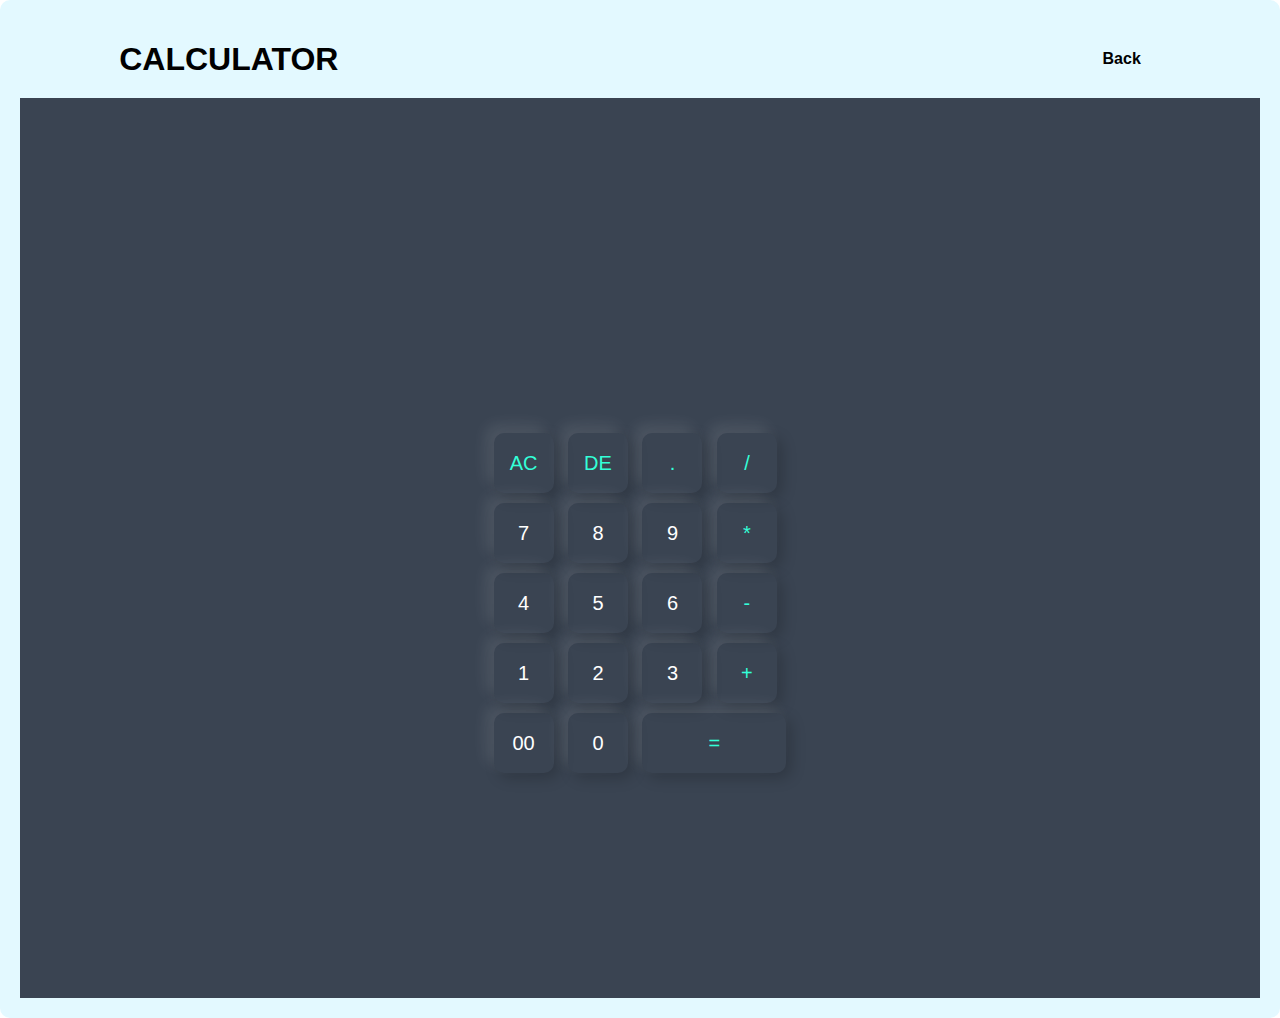
<file: calculator.html>
<!DOCTYPE html>
<html lang="en">
<head>
    <meta name="viewport" content="width=device-width, initial-scale=1.0">
    <meta charset="UTF-8">
    <title>Calculator Using javascript</title>
    <link rel="stylesheet" href='stylesheets/calcu.css'>
</head>
<body>
    <div class="calculator">
        <div>  <nav>
            <h1>CALCULATOR</h1>
            <ul>
            <li><a href="project.html"> Back </a></li>
        </ul></nav>
        </div>
    <div class="container">
        <form>
            <div class=display>
                <input type="text" name="display">
            </div>
            <div>
                <input type="button" value="AC" onclick="display.value = '' " class="operator">
                <input type="button" value="DE" onclick="display.value = display.value.toString().slice(0,-1)" class="operator">
                <input type="button" value="." onclick="display.value += '.' " class="operator">
                <input type="button" value="/" onclick="display.value += '/' " class="operator">
            </div>
            <div>
                <input type="button" value="7" onclick="display.value += '7' ">
                <input type="button" value="8" onclick="display.value += '8' ">
                <input type="button" value="9" onclick="display.value += '9' ">
                <input type="button" value="*" onclick="display.value += '*' " class="operator">
            </div>
           <div>
                <input type="button" value="4" onclick="display.value += '4' ">
                <input type="button" value="5" onclick="display.value += '5' ">
                <input type="button" value="6" onclick="display.value += '6' ">
                <input type="button" value="-" onclick="display.value += '-' " class="operator">
            </div>
          <div>
                <input type="button" value="1" onclick="display.value += '1' ">
                <input type="button" value="2" onclick="display.value += '2' ">
                <input type="button" value="3" onclick="display.value += '3' ">
                <input type="button" value="+" onclick="display.value += '+' " class="operator">
            </div> 
            <div>
                <input type="button" value="00" onclick="display.value += '00' ">
                <input type="button" value="0" onclick="display.value += '0' ">
                <input type="button" value="=" onclick="display.value = eval(display.value)" class="equal operator">
                
            </div> 
        </form>
        
        </div>
    </div>
</body>
</html>
</file>
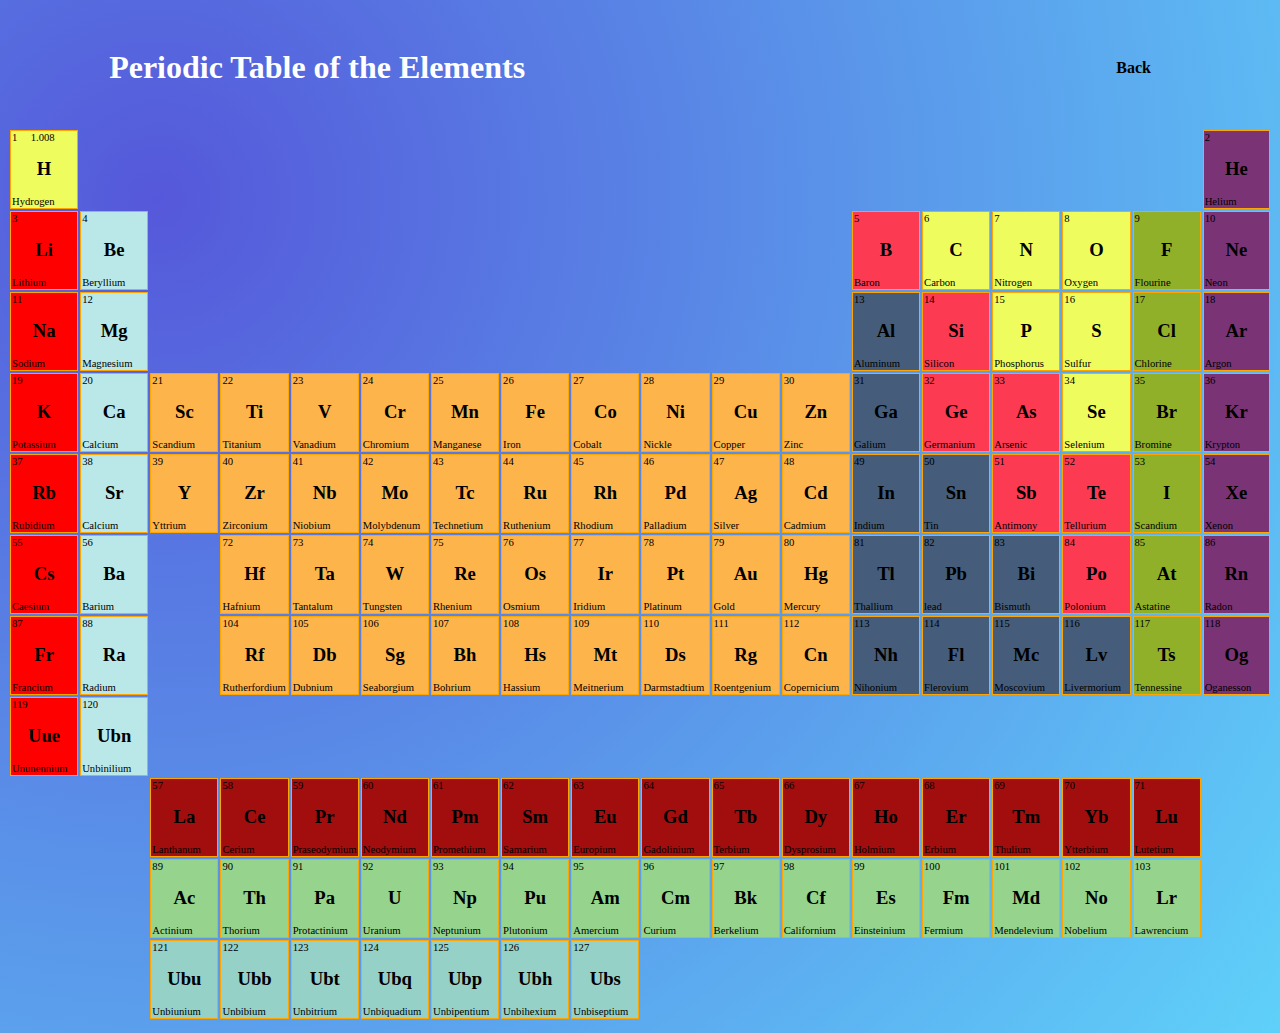
<file: periodic.html>
<!DOCTYPE html>
<html>
<head>
	<meta charset="utf-8">
	<meta name="viewport" content="width=device-width, initial-scale=1">
	<title>Periodic Table</title>
	<link rel="stylesheet" href='stylesheets/periodic.css'>
</head>
<body>
	<div>
		<nav>
			<h1>Periodic Table of the Elements</h1>
			<ul >
				<li><a href="project.html">Back</a></li>
			</ul>
		</nav>
	</div>
<table width="100%">
	
	<tr>
		<td class="yellow">1&nbsp;&nbsp;&nbsp;&nbsp;&nbsp;1.008<h2>H</h2>Hydrogen</td>
		<td colspan="16" style="border:none;"></td>
		<td class="violet">2<h2>He</h2>Helium</td>
	</tr>
	<tr>
		<td class="red">3<h2>Li</h2>Lithium</td>
		<td class="blue">4<h2>Be</h2>Beryllium</td>
		<td colspan="10" style="border:none;"></td>
		<td class="raspberry">5<h2>B</h2>Baron</td>
		<td class="yellow">6<h2>C</h2>Carbon</td>
		<td class="yellow">7<h2>N</h2>Nitrogen</td>
		<td class="yellow">8<h2>O</h2>Oxygen</td>
		<td class="green">9<h2>F</h2>Flourine</td>
		<td class="violet">10<h2>Ne</h2>Neon</td>
	</tr>
	<tr>
		<td class="red">11<h2>Na</h2>Sodium</td>
		<td class="blue">12<h2>Mg</h2>Magnesium</td>
		<td colspan="10" style="border:none;"></td>
		<td class="azure">13<h2>Al</h2>Aluminum</td>
		<td class="raspberry">14<h2>Si</h2>Silicon</td>
		<td class="yellow">15<h2>P</h2>Phosphorus</td>
		<td class="yellow">16<h2>S</h2>Sulfur</td>
		<td class="green">17<h2>Cl</h2>Chlorine</td>
		<td class="violet">18<h2>Ar</h2>Argon</td>
	</tr>	
	<tr>
		<td class="red">19<h2>K</h2>Potassium</td>
		<td class="blue">20<h2>Ca</h2>Calcium</td>
		<td class="orange">21<h2>Sc</h2>Scandium</td>
		<td class="orange">22<h2>Ti</h2>Titanium</td>	
		<td class="orange">23<h2>V</h2>Vanadium</td>	
		<td class="orange">24<h2>Cr</h2>Chromium</td>
		<td class="orange">25<h2>Mn</h2>Manganese</td>	
		<td class="orange">26<h2>Fe</h2>Iron</td>	
		<td class="orange">27<h2>Co</h2>Cobalt</td>
		<td class="orange">28<h2>Ni</h2>Nickle</td>	
		<td class="orange">29<h2>Cu</h2>Copper</td>	
		<td class="orange">30<h2>Zn</h2>Zinc</td>
		<td class="azure">31<h2>Ga</h2>Galium</td>	
		<td class="raspberry">32<h2>Ge</h2>Germanium</td>	
		<td class="raspberry">33<h2>As</h2>Arsenic</td>
		<td class="yellow">34<h2>Se</h2>Selenium</td>	
		<td class="green">35<h2>Br</h2>Bromine</td>
		<td class="violet">36<h2>Kr</h2>Krypton</td>	
	</tr>	
	<tr>
		<td class="red">37<h2>Rb</h2>Rubidium</td>
		<td class="blue">38<h2>Sr</h2>Calcium</td>
		<td class="orange">39<h2>Y</h2>Yttrium</td>
		<td class="orange">40<h2>Zr</h2>Zirconium</td>	
		<td class="orange">41<h2>Nb</h2>Niobium</td>	
		<td class="orange">42<h2>Mo</h2>Molybdenum</td>
		<td class="orange">43<h2>Tc</h2>Technetium</td>	
		<td class="orange">44<h2>Ru</h2>Ruthenium</td>	
		<td class="orange">45<h2>Rh</h2>Rhodium</td>
		<td class="orange">46<h2>Pd</h2>Palladium</td>	
		<td class="orange">47<h2>Ag</h2>Silver</td>	
		<td class="orange">48<h2>Cd</h2>Cadmium</td>
		<td class="azure">49<h2>In</h2>Indium</td>	
		<td class="azure">50<h2>Sn</h2>Tin</td>	
		<td class="raspberry">51<h2>Sb</h2>Antimony</td>
		<td class="raspberry">52<h2>Te</h2>Tellurium</td>	
		<td class="green">53<h2>I</h2>Scandium</td>
		<td class="violet">54<h2>Xe</h2>Xenon</td>	
	</tr>		
	<tr>
	
    	<td class="red">55<h2>Cs</h2>Caesium</td>	
    	<td Class="blue">56<h2>Ba</h2>Barium</td>
    	<td colspan="1" style="border:none;"></td>	
	    <td class="orange">72<h2>Hf</h2>Hafnium</td>	
     	<td class="orange">73<h2>Ta</h2>Tantalum</td>
     	<td class="orange">74<h2>W</h2>Tungsten</td>	
    	<td class="orange">75<h2>Re</h2>Rhenium</td>	
     	<td class="orange">76<h2>Os</h2>Osmium</td>
    	<td class="orange">77<h2>Ir</h2>Iridium</td>	
    	<td class="orange">78<h2>Pt</h2>Platinum</td>	
    	<td class="orange">79<h2>Au</h2>Gold</td>
    	<td class="orange">80<h2>Hg</h2>Mercury</td>	
    	<td class="azure">81<h2>Tl</h2>Thallium</td>
     	<td class="azure">82<h2>Pb</h2>lead</td>	
     	<td class="azure">83<h2>Bi</h2>Bismuth</td>
     	<td class="raspberry">84<h2>Po</h2>Polonium</td>
     	<td class="green">85<h2>At</h2>Astatine</td>
     	<td class="violet">86<h2>Rn</h2>Radon</td>
	</tr>
		
		<tr>
		<td class="red">87<h2>Fr</h2>Francium</td>	
		<td class="blue">88<h2>Ra</h2>Radium</td>
		<td colspan="1" style="border:none;"></td>	
		<td class="orange">104<h2>Rf</h2>Rutherfordium</td>
        <td class="orange">105<h2>Db</h2>Dubnium</td>
		<td class="orange">106<h2>Sg</h2>Seaborgium</td>	
		<td class="orange">107<h2>Bh</h2>Bohrium</td>	
		<td class="orange">108<h2>Hs</h2>Hassium</td>
		<td class="orange">109<h2>Mt</h2>Meitnerium</td>	
		<td class="orange">110<h2>Ds</h2>Darmstadtium</td>	
		<td class="orange">111<h2>Rg</h2>Roentgenium</td>
		<td class="orange">112<h2>Cn</h2>Copernicium</td>	
		<td class="azure">113<h2>Nh</h2>Nihonium</td>
		<td class="azure">114<h2>Fl</h2>Flerovium</td>	
		<td class="azure">115<h2>Mc</h2>Moscovium</td>
		<td class="azure">116<h2>Lv</h2>Livermorium</td>
		<td class="green">117<h2>Ts</h2>Tennessine</td>
		<td class="violet">118<h2>Og</h2>Oganesson</td>
		
		</tr>
		
		<tr>
		<td class="red">119<h2>Uue</h2>Ununennium</td>
		<td class="blue">120<h2>Ubn</h2>Unbinilium</td>
		<td colspan="16" style="border:none;"></td>
		</tr>
		
		<tr>
		<td colspan="2" style="border:none;"> </td>
		<td class="scarlet">57<h2>La</h2>Lanthanum</td>	
		<td class="scarlet">58<h2>Ce</h2>Cerium</td>
		<td class="scarlet">59<h2>Pr</h2>Praseodymium</td>	
		<td class="scarlet">60<h2>Nd</h2>Neodymium</td>	
		<td class="scarlet">61<h2>Pm</h2>Promethium</td>
		<td class="scarlet">62<h2>Sm</h2>Samarium</td>	
		<td class="scarlet">63<h2>Eu</h2>Europium</td>	
		<td class="scarlet">64<h2>Gd</h2>Gadolinium</td>
		<td class="scarlet">65<h2>Tb</h2>Terbium</td>	
		<td class="scarlet">66<h2>Dy</h2>Dysprosium</td>
		<td class="scarlet">67<h2>Ho</h2>Holmium</td>	
		<td class="scarlet">68<h2>Er</h2>Erbium</td>
		<td class="scarlet">69<h2>Tm</h2>Thulium</td>
		<td class="scarlet">70<h2>Yb</h2>Ytterbium</td>	
		<td class="scarlet">71<h2>Lu</h2>Lutetium</td>
		</tr>
        <tr>
            <td colspan="2" style="border:none;"> </td>
            <td class="pine">89<h2>Ac</h2>Actinium</td>	
            <td class="pine">90<h2>Th</h2>Thorium</td>
            <td class="pine">91<h2>Pa</h2>Protactinium</td>	
            <td class="pine">92<h2>U</h2>Uranium</td>	
            <td class="pine">93<h2>Np</h2>Neptunium</td>
            <td class="pine">94<h2>Pu</h2>Plutonium</td>	
            <td class="pine">95<h2>Am</h2>Amercium</td>	
            <td class="pine">96<h2>Cm</h2>Curium</td>
            <td class="pine">97<h2>Bk</h2>Berkelium</td>	
            <td class="pine">98<h2>Cf</h2>Californium</td>
            <td class="pine">99<h2>Es</h2>Einsteinium</td>	
            <td class="pine">100<h2>Fm</h2>Fermium</td>
            <td class="pine">101<h2>Md</h2>Mendelevium</td>
            <td class="pine">102<h2>No</h2>Nobelium</td>	
            <td class="pine">103<h2>Lr</h2>Lawrencium</td>
            </tr>
            
            <tr>
            <td colspan="2" style="border:none;"> </td>
            <td class="snow">121<h2>Ubu</h2>Unbiunium</td>	
            <td class="snow">122<h2>Ubb</h2>Unbibium</td>
            <td class="snow">123<h2>Ubt</h2>Unbitrium</td>	
            <td class="snow">124<h2>Ubq</h2>Unbiquadium</td>	
            <td class="snow">125<h2>Ubp</h2>Unbipentium</td>
            <td class="snow">126<h2>Ubh</h2>Unbihexium</td>	
            <td class="snow">127<h2>Ubs</h2>Unbiseptium</td>
            </tr>
            
            
            <tr>
                <td colspan="2" style="border:none;"> </td>	
                <td colspan="2" style="border:none;"> </td>	
                <td colspan="2" style="border:none;"> </td>
                
                  </tr>
                  </table>  
                </body>
        </html>
</file>
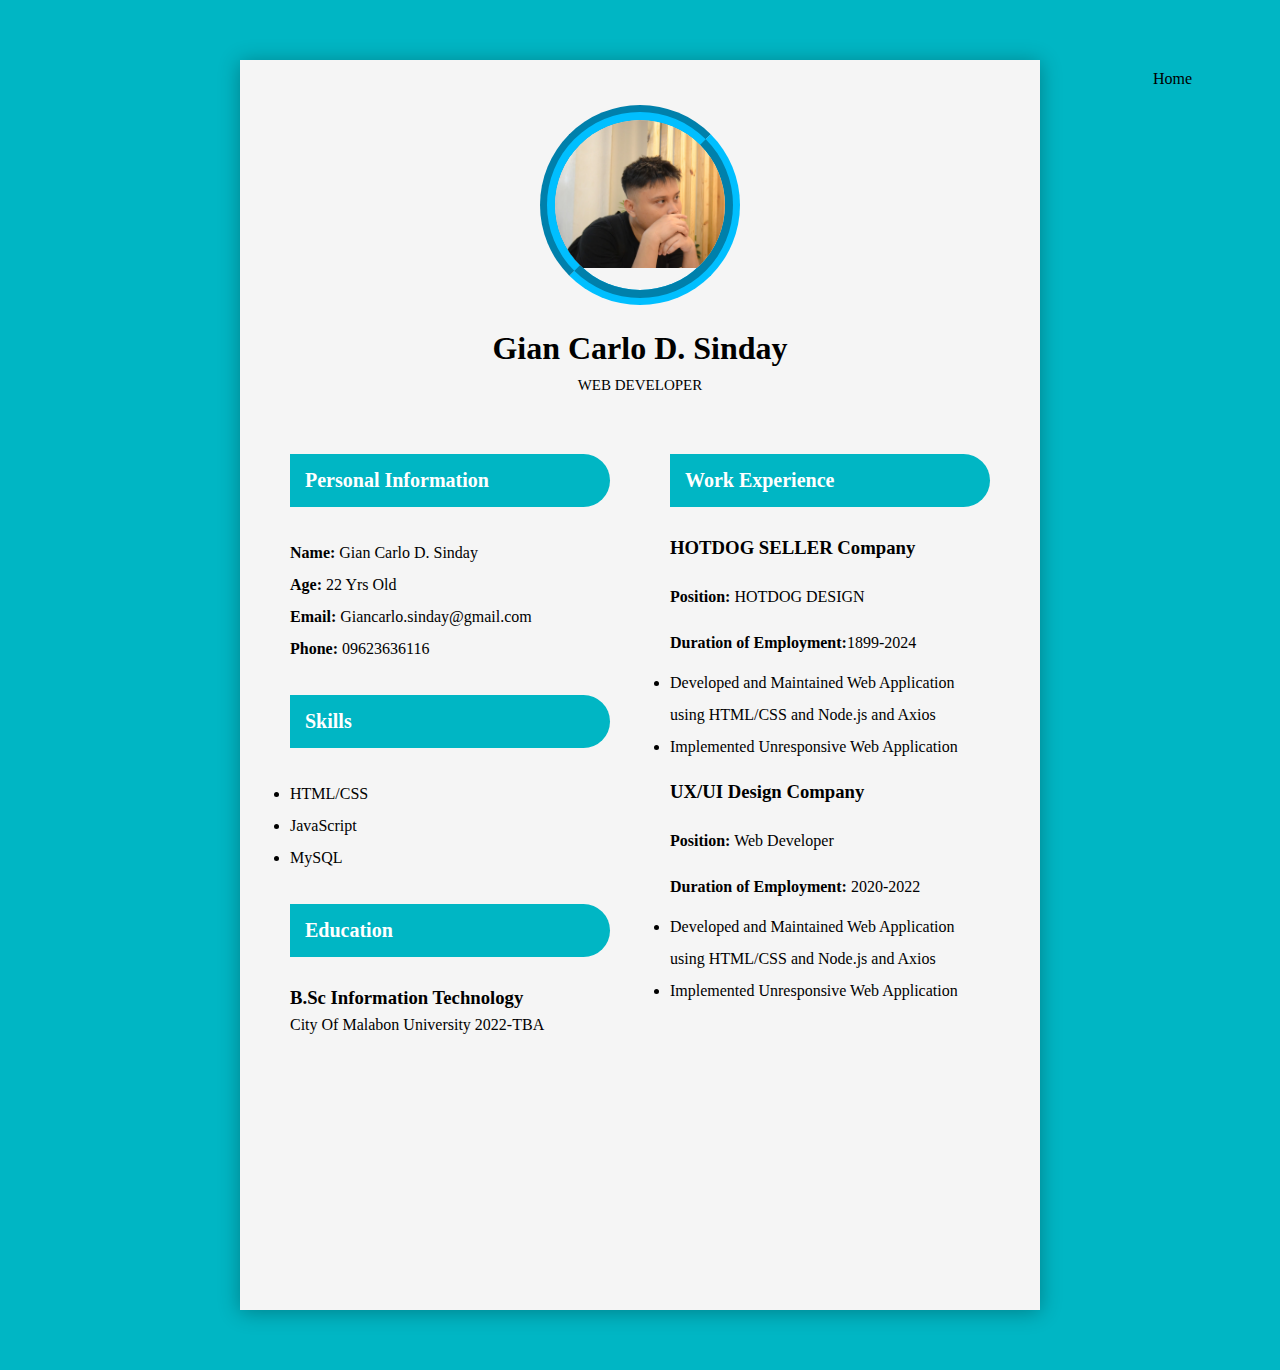
<file: resume.html>
<!DOCTYPE html>
<html lang="en">
<head>
    <meta charset="UTF-8">
    <meta name="viewport" content="width=device-width, initial-scale=1.0">
    <title>Document</title>
<link rel="stylesheet" href="/stylesheets/resumer.css">
</head>
<body>
    <div>
    <nav class="containers">
        <ul>
            <li><a href="homepage.html">Home</a></li>
            
        </ul>
        </nav>
    </div>
    
    <div class="container">
        <div class="header">
            <div class="image_area">
                <img src="images/prof.jpg" alt="">
            </div>
            <h1> Gian Carlo D. Sinday </h1>
            <h3> Web Developer</h3>
        </div>
        <div class="main">
            <div class="left">
                <h2> Personal Information</h2>
                <p><strong>Name:</strong> Gian Carlo D. Sinday</p>
                <p><strong>Age:</strong> 22 Yrs Old</p>
                <p><strong>Email:</strong> Giancarlo.sinday@gmail.com</p>
                <p><strong>Phone:</strong> 09623636116</p>
                <h2>Skills</h2>
            <ul>
                <li>HTML/CSS</li>
                <li>JavaScript</li>
                <li>MySQL</li>
            </ul>
            <h2>Education</h2>
            <h3>B.Sc Information Technology</h3>
            <p>City Of Malabon University 2022-TBA</p>

            </div>
            <div class="right">
                <h2>Work Experience</h2>
                <h3> HOTDOG SELLER Company</h3>
                <p><strong>Position:</strong> HOTDOG DESIGN</p>
                <p><strong>Duration of Employment:</strong>1899-2024</p>
                <ul>
                    <li>
                        Developed and Maintained Web Application using HTML/CSS and Node.js and Axios
                    </li>
                    <li>Implemented Unresponsive Web Application </li>
                </ul><br>
                <h3> UX/UI Design Company</h3>
                <p><strong>Position:</strong> Web Developer</p>
                <p><strong>Duration of Employment:</strong> 2020-2022</p>
                <ul>
                    <li>
                        Developed and Maintained Web Application using HTML/CSS and Node.js and Axios
                    </li>
                    <li>Implemented Unresponsive Web Application </li>
                </ul>

            </div>
        </div>
    </div>
</body>
</html>
</file>
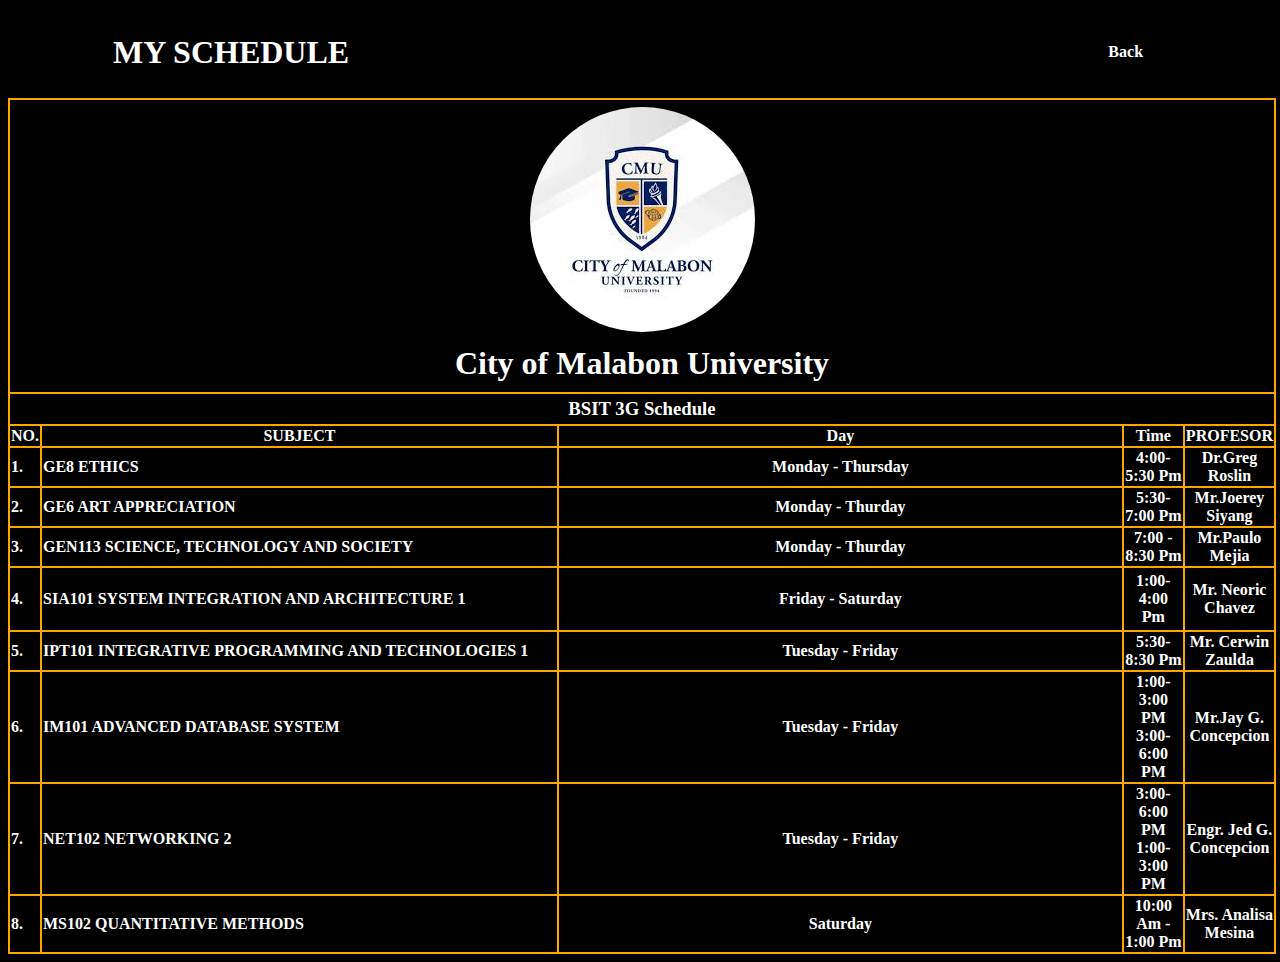
<file: schedule.html>
<!DOCTYPE html>
<html>
<head>
<title>My Schedule</title>
<link rel='stylesheet' href='stylesheets/sched.css'>
</head>
<body>
<div class="Homepage">
    <nav>
        <h1>MY SCHEDULE</h1>
        <ul>
            <li><a href="project.html">Back</a></li>
        </ul>
    </nav>
</div>
  <table border="4" width="100%">
     <tr>
     <th colspan="5"> <center> <img src='images/cmulogo.jpg' style="border-radius:90%"> <blockquote> <h1>City of Malabon University</h1></blockquote></center> </th>
     </tr>
     
         <tr>
         <th colspan="5"> <h3>BSIT 3G Schedule</h3></th>
         </tr>
         
           <tr>
           <td> NO. </td>
           <td align="center" width="45%"> SUBJECT </td>
           <td align="center"> Day </td>
           <td align="center"> Time </td>
           <td align="center"> PROFESOR </td>
           </tr>
           <tr>
            <td>1.</td>
            <td> GE8 ETHICS</td>
            <td width="50%" align="center">Monday - Thursday </td>
            <td width="80%" align="center"> 4:00-5:30 Pm </td>
            <td width="80%" align="center"> Dr.Greg Roslin </td>
            </tr>
             
           <tr> 
           <td>2.</td>
           <td> GE6 ART APPRECIATION </td>
           <td width="50%" align="center"> Monday - Thurday </td>
           <td Width="80%" align="center"> 5:30-7:00 Pm</td>
           <td width="80" align="center"> Mr.Joerey Siyang </td>
           </tr>
                
                     <tr>
                     <td>3.</td>
                     <td> GEN113 SCIENCE, TECHNOLOGY AND SOCIETY</td>
                     <td width="50%" align="center"> Monday - Thurday </td>        
                     <td width="80%" align="center">7:00 - 8:30 Pm</td>
                     <td width="50%" align="center">Mr.Paulo Mejia </td>
                     </tr>
                         
                         <tr>
                         <td>4.</td>
                         <td>SIA101	SYSTEM INTEGRATION AND ARCHITECTURE 1 </td>
                          <td width="50%" align="center">Friday - Saturday</td>   
                          <td width="80%" align="center"><blockquote>1:00-4:00 Pm</blockquote></td>   
                          <td width="80%" align="center">Mr. Neoric Chavez </td>
                     </tr>
                         <tr>
                         <td>5.</td>
                         <td>IPT101	INTEGRATIVE PROGRAMMING AND TECHNOLOGIES 1</td>
                         <td width="50%" align="center"> Tuesday - Friday </td>    
                         <td width="80%" align="center"> 5:30-8:30 Pm </td>
                         <td width="80%" align="center"> Mr. Cerwin Zaulda </td>    
                         </tr>
                         
                        <tr>
                            <td>6.</td>
                            <td>IM101	ADVANCED DATABASE SYSTEM</td>
                            <td width="50%" align="center"> Tuesday - Friday </td>
                            <td width="80%" align="center"> 1:00-3:00 PM  3:00-6:00 PM </td>
                            <td width="80%" align="center"> Mr.Jay G. Concepcion </td>
                          
                        </tr>
                           
                           <tr> 
                           <td>7. </td>
                           <td>NET102 NETWORKING 2 </td>
                           <td width="50%" align="center"> Tuesday - Friday </td>   
                           <td width="80%" align="center"> 3:00-6:00 PM  1:00-3:00 PM </td>
                           <td width="80%" align="center"> Engr. Jed G. Concepcion </td>
                           </tr>
                           <tr> 

                            <td>8. </td>
                            <td>MS102	QUANTITATIVE METHODS </td>
                            <td width="50%" align="center"> Saturday </td>   
                            <td width="80%" align="center"> 10:00 Am - 1:00 Pm </td>
                            <td width="80%" align="center"> Mrs. Analisa Mesina </td>
                            </tr>
                            
                      
</body>
</html>
</file>
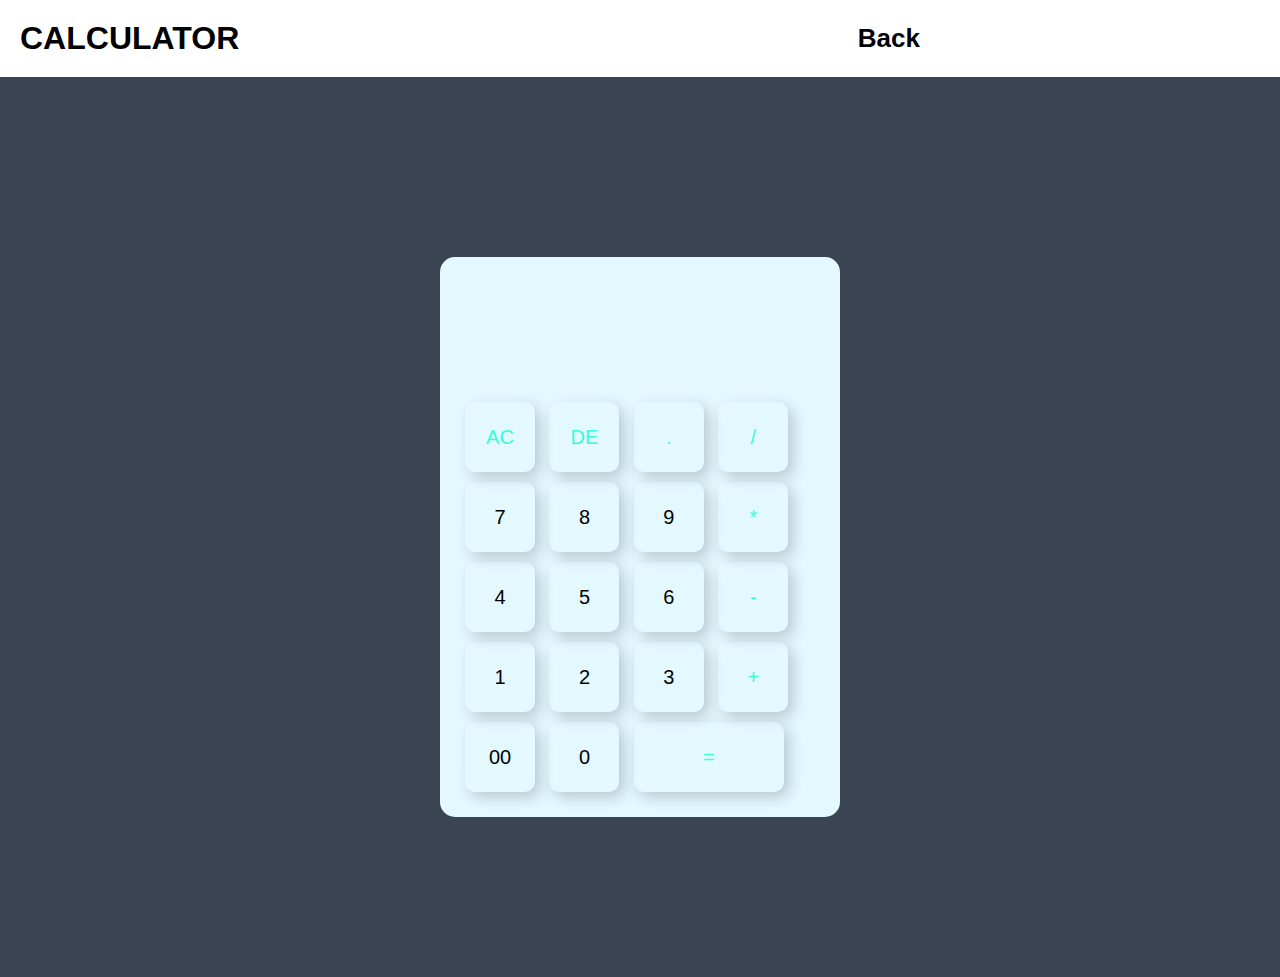
<file: docs/calculator.html>
<!DOCTYPE html>
<html lang="en">
<head>
    <meta name="viewport" content="width=device-width, initial-scale=1.0">
    <meta charset="UTF-8">
    <title>Calculator Using javascript</title>
    <link rel="stylesheet" href="stylesheets/calcu.css">
</head>
<body>

    <!-- Navigation stays at the top -->
    <nav>
        <h1>CALCULATOR</h1>
        <ul>
            <li><a href="project.html">Back</a></li>
        </ul>
    </nav>

    <!-- Calculator Center Wrapper -->
    <div class="container">
        <div class="calculator">
            <form>
                <div class="display">
                    <input type="text" name="display">
                </div>

                <div>
                    <input type="button" value="AC" onclick="display.value = '' " class="operator">
                    <input type="button" value="DE" onclick="display.value = display.value.toString().slice(0,-1)" class="operator">
                    <input type="button" value="." onclick="display.value += '.' " class="operator">
                    <input type="button" value="/" onclick="display.value += '/' " class="operator">
                </div>

                <div>
                    <input type="button" value="7" onclick="display.value += '7' ">
                    <input type="button" value="8" onclick="display.value += '8' ">
                    <input type="button" value="9" onclick="display.value += '9' ">
                    <input type="button" value="*" onclick="display.value += '*' " class="operator">
                </div>

                <div>
                    <input type="button" value="4" onclick="display.value += '4' ">
                    <input type="button" value="5" onclick="display.value += '5' ">
                    <input type="button" value="6" onclick="display.value += '6' ">
                    <input type="button" value="-" onclick="display.value += '-' " class="operator">
                </div>

                <div>
                    <input type="button" value="1" onclick="display.value += '1' ">
                    <input type="button" value="2" onclick="display.value += '2' ">
                    <input type="button" value="3" onclick="display.value += '3' ">
                    <input type="button" value="+" onclick="display.value += '+' " class="operator">
                </div>

                <div>
                    <input type="button" value="00" onclick="display.value += '00' ">
                    <input type="button" value="0" onclick="display.value += '0' ">
                    <input type="button" value="=" onclick="display.value = eval(display.value)" class="equal operator">
                </div>
            </form>
        </div>
    </div>

</body>
</html>
</file>
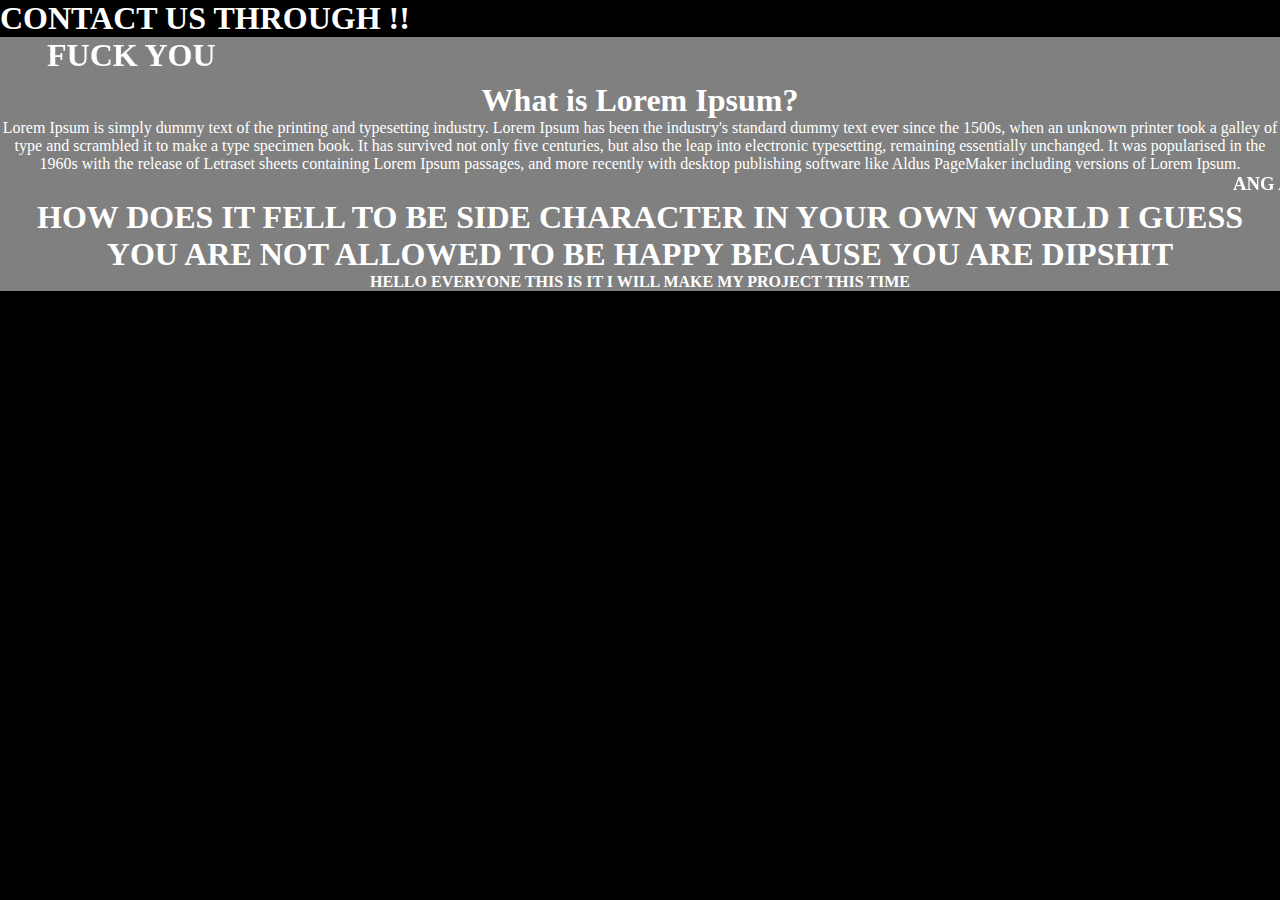
<file: docs/contact.html>
<!DOCTYPE html>
<html lang="en">
<head>
    <meta charset="UTF-8">
    <meta name="viewport" content="width=device-width, initial-scale=1.0">
    <title>Document</title>
    <link rel="stylesheet" href='/docs/stylesheets/contact.css'>
</head>
<body>
    <div>
        <h1>
            CONTACT US THROUGH !!
        </h1>
        <div class="box">
            <h1> <marquee behavior="alternate" direction="right">FUCK YOU</marquee>  </h1>
            <p><h1>What is Lorem Ipsum?</h1>
                Lorem Ipsum is simply dummy text of the printing and typesetting industry. Lorem Ipsum has been the industry's standard dummy text ever since the 1500s, when an unknown printer took a galley of type and scrambled it to make a type specimen book. It has survived not only five centuries, but also the leap into electronic typesetting, remaining essentially unchanged. It was popularised in the 1960s with the release of Letraset sheets containing Lorem Ipsum passages, and more recently with desktop publishing software like Aldus PageMaker including versions of Lorem Ipsum.</p>

                <marquee behavior="" direction=""><H3> ANG ALAMAT NG ISANG PAG IBIG NA DI NAMAN NAGKATOTOO DAHIL ONE SIDED LAMANG ITO THINK ABOUT IT YOU FELL INLOVE WITH HER KNOWING SHE LOVE SOMEONELES NOW YOU ARE CRYING BECAUSE YOU CAN TAKE THE PAIN BECAUSE YOU ARE WEAK NO CONFIDENCE </H3></marquee>
                <h1> HOW DOES IT FELL TO BE SIDE CHARACTER IN YOUR OWN WORLD I GUESS YOU ARE NOT ALLOWED TO BE HAPPY BECAUSE YOU ARE DIPSHIT</h1>
                <h4>HELLO EVERYONE THIS IS IT I WILL MAKE MY PROJECT THIS TIME</h4>
            </div>
    </div>
    
</body>
</html>
</file>
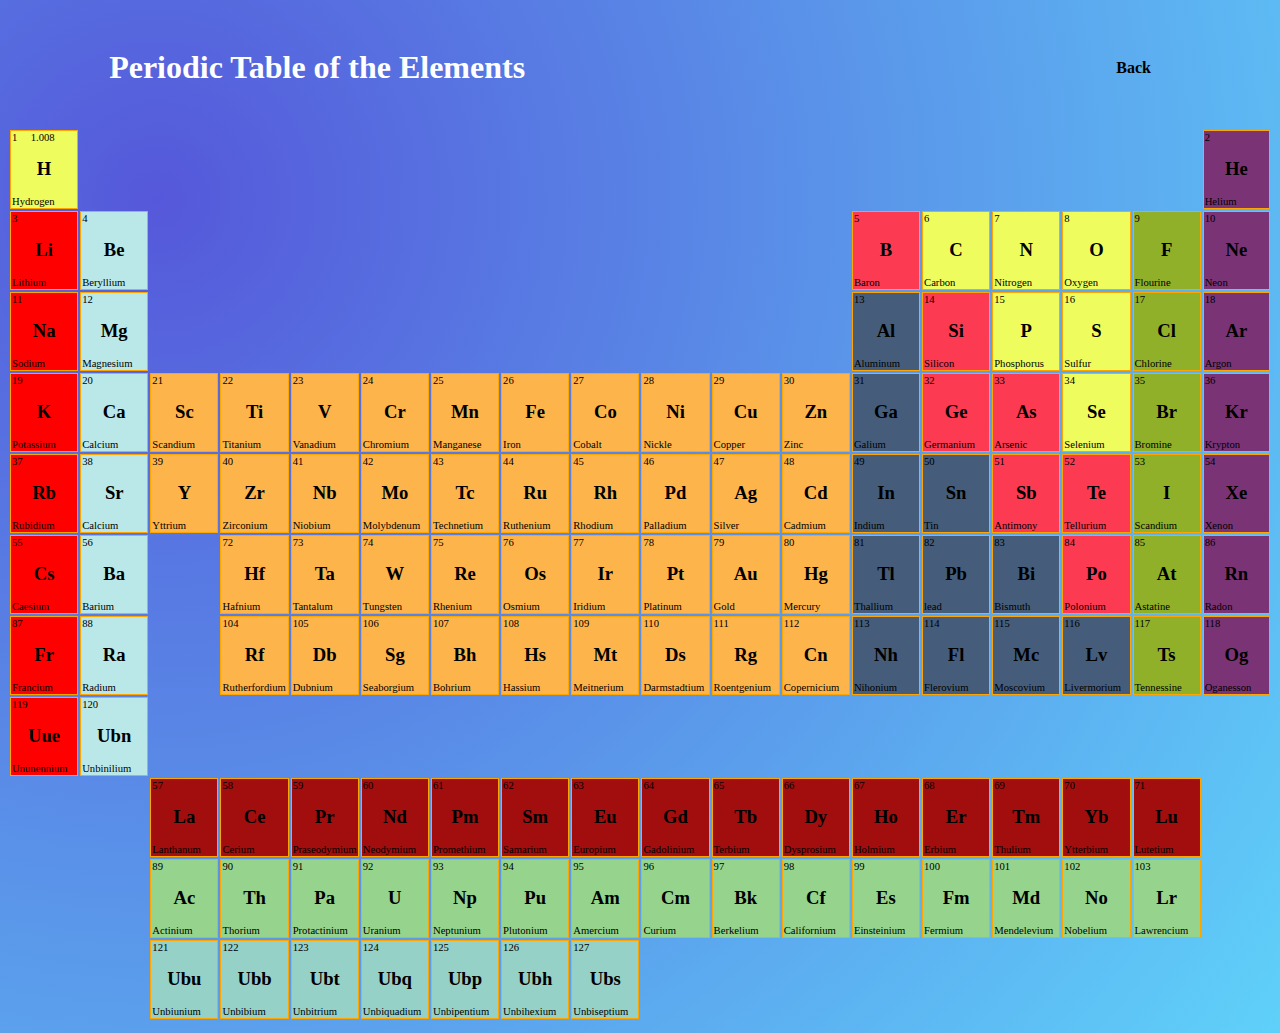
<file: docs/periodic.html>
<!DOCTYPE html>
<html>
<head>
	<meta charset="utf-8">
	<meta name="viewport" content="width=device-width, initial-scale=1">
	<title>Periodic Table</title>
	<link rel="stylesheet" href='/docs/stylesheets/periodic.css'>
</head>
<body>
	<div>
		<nav>
			<h1>Periodic Table of the Elements</h1>
			<ul >
				<li><a href="project.html">Back</a></li>
			</ul>
		</nav>
	</div>
<table width="100%">
	
	<tr>
		<td class="yellow">1&nbsp;&nbsp;&nbsp;&nbsp;&nbsp;1.008<h2>H</h2>Hydrogen</td>
		<td colspan="16" style="border:none;"></td>
		<td class="violet">2<h2>He</h2>Helium</td>
	</tr>
	<tr>
		<td class="red">3<h2>Li</h2>Lithium</td>
		<td class="blue">4<h2>Be</h2>Beryllium</td>
		<td colspan="10" style="border:none;"></td>
		<td class="raspberry">5<h2>B</h2>Baron</td>
		<td class="yellow">6<h2>C</h2>Carbon</td>
		<td class="yellow">7<h2>N</h2>Nitrogen</td>
		<td class="yellow">8<h2>O</h2>Oxygen</td>
		<td class="green">9<h2>F</h2>Flourine</td>
		<td class="violet">10<h2>Ne</h2>Neon</td>
	</tr>
	<tr>
		<td class="red">11<h2>Na</h2>Sodium</td>
		<td class="blue">12<h2>Mg</h2>Magnesium</td>
		<td colspan="10" style="border:none;"></td>
		<td class="azure">13<h2>Al</h2>Aluminum</td>
		<td class="raspberry">14<h2>Si</h2>Silicon</td>
		<td class="yellow">15<h2>P</h2>Phosphorus</td>
		<td class="yellow">16<h2>S</h2>Sulfur</td>
		<td class="green">17<h2>Cl</h2>Chlorine</td>
		<td class="violet">18<h2>Ar</h2>Argon</td>
	</tr>	
	<tr>
		<td class="red">19<h2>K</h2>Potassium</td>
		<td class="blue">20<h2>Ca</h2>Calcium</td>
		<td class="orange">21<h2>Sc</h2>Scandium</td>
		<td class="orange">22<h2>Ti</h2>Titanium</td>	
		<td class="orange">23<h2>V</h2>Vanadium</td>	
		<td class="orange">24<h2>Cr</h2>Chromium</td>
		<td class="orange">25<h2>Mn</h2>Manganese</td>	
		<td class="orange">26<h2>Fe</h2>Iron</td>	
		<td class="orange">27<h2>Co</h2>Cobalt</td>
		<td class="orange">28<h2>Ni</h2>Nickle</td>	
		<td class="orange">29<h2>Cu</h2>Copper</td>	
		<td class="orange">30<h2>Zn</h2>Zinc</td>
		<td class="azure">31<h2>Ga</h2>Galium</td>	
		<td class="raspberry">32<h2>Ge</h2>Germanium</td>	
		<td class="raspberry">33<h2>As</h2>Arsenic</td>
		<td class="yellow">34<h2>Se</h2>Selenium</td>	
		<td class="green">35<h2>Br</h2>Bromine</td>
		<td class="violet">36<h2>Kr</h2>Krypton</td>	
	</tr>	
	<tr>
		<td class="red">37<h2>Rb</h2>Rubidium</td>
		<td class="blue">38<h2>Sr</h2>Calcium</td>
		<td class="orange">39<h2>Y</h2>Yttrium</td>
		<td class="orange">40<h2>Zr</h2>Zirconium</td>	
		<td class="orange">41<h2>Nb</h2>Niobium</td>	
		<td class="orange">42<h2>Mo</h2>Molybdenum</td>
		<td class="orange">43<h2>Tc</h2>Technetium</td>	
		<td class="orange">44<h2>Ru</h2>Ruthenium</td>	
		<td class="orange">45<h2>Rh</h2>Rhodium</td>
		<td class="orange">46<h2>Pd</h2>Palladium</td>	
		<td class="orange">47<h2>Ag</h2>Silver</td>	
		<td class="orange">48<h2>Cd</h2>Cadmium</td>
		<td class="azure">49<h2>In</h2>Indium</td>	
		<td class="azure">50<h2>Sn</h2>Tin</td>	
		<td class="raspberry">51<h2>Sb</h2>Antimony</td>
		<td class="raspberry">52<h2>Te</h2>Tellurium</td>	
		<td class="green">53<h2>I</h2>Scandium</td>
		<td class="violet">54<h2>Xe</h2>Xenon</td>	
	</tr>		
	<tr>
	
    	<td class="red">55<h2>Cs</h2>Caesium</td>	
    	<td Class="blue">56<h2>Ba</h2>Barium</td>
    	<td colspan="1" style="border:none;"></td>	
	    <td class="orange">72<h2>Hf</h2>Hafnium</td>	
     	<td class="orange">73<h2>Ta</h2>Tantalum</td>
     	<td class="orange">74<h2>W</h2>Tungsten</td>	
    	<td class="orange">75<h2>Re</h2>Rhenium</td>	
     	<td class="orange">76<h2>Os</h2>Osmium</td>
    	<td class="orange">77<h2>Ir</h2>Iridium</td>	
    	<td class="orange">78<h2>Pt</h2>Platinum</td>	
    	<td class="orange">79<h2>Au</h2>Gold</td>
    	<td class="orange">80<h2>Hg</h2>Mercury</td>	
    	<td class="azure">81<h2>Tl</h2>Thallium</td>
     	<td class="azure">82<h2>Pb</h2>lead</td>	
     	<td class="azure">83<h2>Bi</h2>Bismuth</td>
     	<td class="raspberry">84<h2>Po</h2>Polonium</td>
     	<td class="green">85<h2>At</h2>Astatine</td>
     	<td class="violet">86<h2>Rn</h2>Radon</td>
	</tr>
		
		<tr>
		<td class="red">87<h2>Fr</h2>Francium</td>	
		<td class="blue">88<h2>Ra</h2>Radium</td>
		<td colspan="1" style="border:none;"></td>	
		<td class="orange">104<h2>Rf</h2>Rutherfordium</td>
        <td class="orange">105<h2>Db</h2>Dubnium</td>
		<td class="orange">106<h2>Sg</h2>Seaborgium</td>	
		<td class="orange">107<h2>Bh</h2>Bohrium</td>	
		<td class="orange">108<h2>Hs</h2>Hassium</td>
		<td class="orange">109<h2>Mt</h2>Meitnerium</td>	
		<td class="orange">110<h2>Ds</h2>Darmstadtium</td>	
		<td class="orange">111<h2>Rg</h2>Roentgenium</td>
		<td class="orange">112<h2>Cn</h2>Copernicium</td>	
		<td class="azure">113<h2>Nh</h2>Nihonium</td>
		<td class="azure">114<h2>Fl</h2>Flerovium</td>	
		<td class="azure">115<h2>Mc</h2>Moscovium</td>
		<td class="azure">116<h2>Lv</h2>Livermorium</td>
		<td class="green">117<h2>Ts</h2>Tennessine</td>
		<td class="violet">118<h2>Og</h2>Oganesson</td>
		
		</tr>
		
		<tr>
		<td class="red">119<h2>Uue</h2>Ununennium</td>
		<td class="blue">120<h2>Ubn</h2>Unbinilium</td>
		<td colspan="16" style="border:none;"></td>
		</tr>
		
		<tr>
		<td colspan="2" style="border:none;"> </td>
		<td class="scarlet">57<h2>La</h2>Lanthanum</td>	
		<td class="scarlet">58<h2>Ce</h2>Cerium</td>
		<td class="scarlet">59<h2>Pr</h2>Praseodymium</td>	
		<td class="scarlet">60<h2>Nd</h2>Neodymium</td>	
		<td class="scarlet">61<h2>Pm</h2>Promethium</td>
		<td class="scarlet">62<h2>Sm</h2>Samarium</td>	
		<td class="scarlet">63<h2>Eu</h2>Europium</td>	
		<td class="scarlet">64<h2>Gd</h2>Gadolinium</td>
		<td class="scarlet">65<h2>Tb</h2>Terbium</td>	
		<td class="scarlet">66<h2>Dy</h2>Dysprosium</td>
		<td class="scarlet">67<h2>Ho</h2>Holmium</td>	
		<td class="scarlet">68<h2>Er</h2>Erbium</td>
		<td class="scarlet">69<h2>Tm</h2>Thulium</td>
		<td class="scarlet">70<h2>Yb</h2>Ytterbium</td>	
		<td class="scarlet">71<h2>Lu</h2>Lutetium</td>
		</tr>
        <tr>
            <td colspan="2" style="border:none;"> </td>
            <td class="pine">89<h2>Ac</h2>Actinium</td>	
            <td class="pine">90<h2>Th</h2>Thorium</td>
            <td class="pine">91<h2>Pa</h2>Protactinium</td>	
            <td class="pine">92<h2>U</h2>Uranium</td>	
            <td class="pine">93<h2>Np</h2>Neptunium</td>
            <td class="pine">94<h2>Pu</h2>Plutonium</td>	
            <td class="pine">95<h2>Am</h2>Amercium</td>	
            <td class="pine">96<h2>Cm</h2>Curium</td>
            <td class="pine">97<h2>Bk</h2>Berkelium</td>	
            <td class="pine">98<h2>Cf</h2>Californium</td>
            <td class="pine">99<h2>Es</h2>Einsteinium</td>	
            <td class="pine">100<h2>Fm</h2>Fermium</td>
            <td class="pine">101<h2>Md</h2>Mendelevium</td>
            <td class="pine">102<h2>No</h2>Nobelium</td>	
            <td class="pine">103<h2>Lr</h2>Lawrencium</td>
            </tr>
            
            <tr>
            <td colspan="2" style="border:none;"> </td>
            <td class="snow">121<h2>Ubu</h2>Unbiunium</td>	
            <td class="snow">122<h2>Ubb</h2>Unbibium</td>
            <td class="snow">123<h2>Ubt</h2>Unbitrium</td>	
            <td class="snow">124<h2>Ubq</h2>Unbiquadium</td>	
            <td class="snow">125<h2>Ubp</h2>Unbipentium</td>
            <td class="snow">126<h2>Ubh</h2>Unbihexium</td>	
            <td class="snow">127<h2>Ubs</h2>Unbiseptium</td>
            </tr>
            
            
            <tr>
                <td colspan="2" style="border:none;"> </td>	
                <td colspan="2" style="border:none;"> </td>	
                <td colspan="2" style="border:none;"> </td>
                
                  </tr>
                  </table>  
                </body>
        </html>
</file>
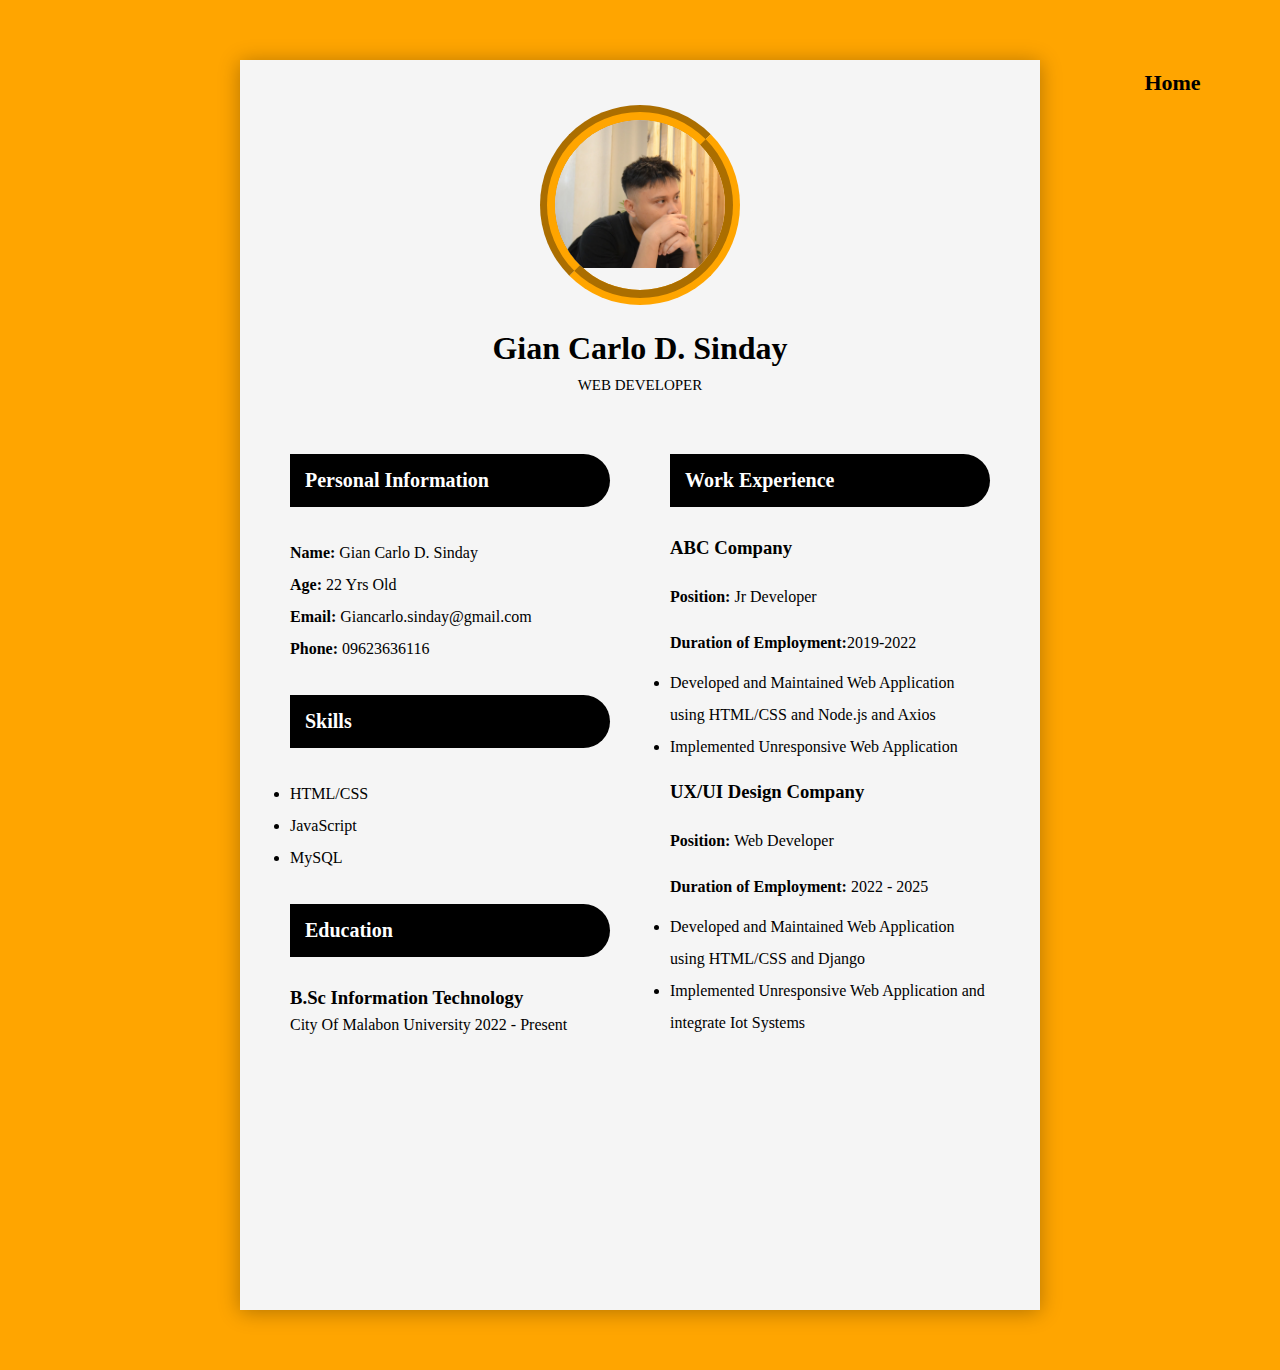
<file: docs/resume.html>
<!DOCTYPE html>
<html lang="en">
<head>
    <meta charset="UTF-8">
    <meta name="viewport" content="width=device-width, initial-scale=1.0">
    <title>Document</title>
<link rel="stylesheet" href="stylesheets/resumer.css">
</head>
<body>
    <div>
    <nav class="containers">
        <ul>
            <li><a href="index.html">Home</a></li>
            
        </ul>
        </nav>
    </div>
    
    <div class="container">
        <div class="header">
            <div class="image_area">
                <img src="images/prof.jpg" alt="">
            </div>
            <h1> Gian Carlo D. Sinday </h1>
            <h3> Web Developer</h3>
        </div>
        <div class="main">
            <div class="left">
                <h2> Personal Information</h2>
                <p><strong>Name:</strong> Gian Carlo D. Sinday</p>
                <p><strong>Age:</strong> 22 Yrs Old</p>
                <p><strong>Email:</strong> Giancarlo.sinday@gmail.com</p>
                <p><strong>Phone:</strong> 09623636116</p>
                <h2>Skills</h2>
            <ul>
                <li>HTML/CSS</li>
                <li>JavaScript</li>
                <li>MySQL</li>
            </ul>
            <h2>Education</h2>
            <h3>B.Sc Information Technology</h3>
            <p> City Of Malabon University 2022 - Present </p>

            </div>
            <div class="right">
                <h2>Work Experience</h2>
                <h3> ABC Company</h3>
                <p><strong>Position:</strong> Jr Developer</p>
                <p><strong>Duration of Employment:</strong>2019-2022</p>
                <ul>
                    <li>
                        Developed and Maintained Web Application using HTML/CSS and Node.js and Axios
                    </li>
                    <li>Implemented Unresponsive Web Application </li>
                </ul><br>
                <h3> UX/UI Design Company</h3>
                <p><strong>Position:</strong> Web Developer</p>
                <p><strong>Duration of Employment:</strong> 2022 - 2025</p>
                <ul>
                    <li>
                        Developed and Maintained Web Application using HTML/CSS and Django
                    </li>
                    <li>Implemented Unresponsive Web Application and integrate Iot Systems</li>
                </ul>

            </div>
        </div>
    </div>
</body>
</html>
</file>
<file: stylesheets/calcu.css>
*{
    margin: 0;
    padding: 0;
    font-family: 'Poppins', sans-serif;
}
.container{
    width: 100%;
    height: 100vh;
    background: #3a4452;
    display: flex;
    align-items: center;
    justify-content: center;
}
.calculator{
    background: #e3f9ff;
    padding: 20px;
    border-radius: 10px;
}
.calculator form input{
    border: 0;
    outline: 0;
    width: 60px;
    height: 60px;
    border-radius: 10px;
    box-shadow: -8px -8px 15px rgba(255, 255, 255, 0.1),5px 5px 15px rgba(0, 0, 0, 0.2);
    background: transparent;  
    font-size: 20px;
    color: #fff;  
    cursor: pointer;
    margin: 5px;
    }
    form .display{
        display: flex;
        justify-content: flex-end;
        margin: 20px 0;
    }
    form .display input{
        text-align: right;
        flex: 1;
        font-size:45px;
        box-shadow: none;
    }
    form input.equal{
        width: 144px;
    }
    form input.operator{
    color:#33ffd8;
        
    }
    nav{
        display:flex ;
        width: 84%;
        margin: auto;
        padding: 20px 0;
        align-items: center;
        justify-content: space-between;
    }
    nav ul li{
        display: inline-block;
        list-style: none;
        margin: 10px 20px;
    }
    nav ul li a{
        text-decoration: none;
        color: black;
        font-weight: bold;
    
    }
    nav ul li a:hover{
        color: orange;
        background-color: black;
    }
</file>
<file: stylesheets/periodic.css>
body {
    background: radial-gradient(circle at 12.3% 19.3%, rgb(85, 88, 218) 0%, rgb(95, 209, 249) 100.2%);
    color: white;
    font-family: calibri;
}
td {
    width:5.56%;
    font-size: 8pt;
    border: 1px solid orange;
}
h2 {
    text-align: center;
    font-size: 14pt;
}
.yellow{
    background-color: #eefc5e;
    color: black;
}
.red {
    background-color: red;
    color: black;
}
.blue{
background-color: #bae8e8; 
color: black ;
}
.orange{
background-color: #fdb44b;
color: black;}
.green{
background-color: #91b029;
color: black;}
.azure{
background-color: #455d7a;
color: black;}
.violet{
background-color: #7a3476;
color: black;}
.scarlet{
background-color: #a20e0e;
color: black;}
.raspberry{
background-color: #fc3a52;
color: black;}
.pine{
background-color: #96d38c;
color: black;}
.snow{
background-color: #96d1c7;
color: black;}
body{ background-size:cover;
}
nav{
    display:flex ;
    width: 84%;
    margin: auto;
    padding: 20px 0;
    align-items: center;
    justify-content: space-between;
}
nav ul li{
    display: inline-block;
    list-style: none;
    margin: 10px 20px;
}
nav ul li a{
    text-decoration: none;
    color: black;
    font-weight: bold;

}
nav ul li a:hover{
    color: black;
    background: #ec9076;
}
</file>
<file: stylesheets/resumer.css>
*{
    box-sizing: border-box;
    margin: 0;
    padding: 0;
    font-family: montserrat;

}
body{
    background: #00b6c4;
}
/* nav Bar */
.containers ul li{
    width: 215px;
    float: right;
    margin: 10px auto;
    text-align: center;
    list-style: none;
    
}
.containers ul li a{
       text-decoration: none;
       color: black;
}
.containers ul li:hover{
          background-color:black;
}
.containers ul li a:hover{
          color: orange;
}


.container{
    padding-top: 100px;
    background: #f5f5f5;
    max-width: 800px;
    margin: 60px auto;
    height: 1250px;
    padding: 20px;
    box-shadow: 0 2px 20px rgba(0,0,0,0.3);
}
.header{
    text-align: center;

}
.header h1{
    margin-bottom: 10px;
}
.header h3{
    text-transform: uppercase;
    font-size: 15px;
    font-weight: 500;
}
.image_area{
    width: 200px;
    height: 200px;
    border-radius: 50%;
    overflow: hidden;
    margin: 25px auto;
    border: 15px groove deepskyblue;
}
.image_area img{
    width: 100%;
}
.main{
    display: flex;
    flex-wrap: wrap;
}
.left{
    flex: 1;
    padding: 30px;
}
.left p{
    line-height: 2;

}
.left ul li{
    line-height: 2;
}
h2{
    background-color: #00b6c4;
    padding: 15px;
    color: #fff;
    margin: 30px 0;
    font-size: 20px;
    border-radius: 0 50px 50px 0;
}
.right{
    flex: 1;
    padding: 30px;
}
.right h3{
     margin-bottom: 15px ;

}
.right p{
    line-height: 2.9;
}
.right ul li{
    line-height: 2;
}

@media only screen and (min-width: 768px) and (max-width:991px){
.container{
    width: 95%;
}
h2{
    font-size: 18x;
}
}    
@media screen and (max-width: 600px){
 .main{
    flex-direction: column;
 }.left, .right{
    flex: none;
    width: 100%;
 }   
 .container{
    width: 95%;
    height: auto;
 }
 h2{
    font-size: 15px;
 }
}
</file>
<file: stylesheets/sched.css>
*{
    font-weight: bold;
    color: white;
    padding: 1px;
    margin: 2px;
}
table,th,td{
    border:2px solid orange;
    border-collapse:collapse;}
.Homepage{
    align-items: left;
    display: flex;
    
}
body{
    background-color: black;
}nav{
    display:flex ;
    width: 84%;
    margin: auto;
    padding: 20px 0;
    align-items: center;
    justify-content: space-between;
}
nav ul li{
    display: inline-block;
    list-style: none;
    margin: 10px 20px;
}
nav ul li a{
    text-decoration: none;
    color: white;
    font-weight: bold;

}
nav ul li a:hover{
    color: orange;
    background: black
}
</file>
<file: docs/stylesheets/calcu.css>
*{
    margin: 0;
    padding: 0;
    font-family: 'Poppins', sans-serif;
}

/* Whole page */
.container{
    width: 100%;
    height: 100vh;
    background: #3a4452;
    display: flex;
    flex-direction: column; 
    align-items: center;
    justify-content: center;
}

/* NAVIGATION */
nav{
    display:flex;
    width: 100%;
    max-width: 900px;
    padding: 20px;
    align-items: center;
    justify-content: space-between;
}

nav h1{
    color: black;
}

nav ul li{
    list-style: none;
    display: inline-block;
    margin-left: 20px;
}
nav ul li a{
    text-decoration: none;
    color: black;
    font-weight: bold;
    font-size: 26px;
}
nav ul li a:hover{
    color: orange;
}

/* CALCULATOR BOX */
.calculator{
    background: #e3f9ff;
    padding: 20px;
    border-radius: 15px;
    margin-top: 20px;
    width: 100%;
    max-width: 360px;
}

/* BUTTONS */
.calculator form input{
    border: 0;
    outline: 0;
    width: 70px;
    height: 70px;
    border-radius: 10px;
    box-shadow: -8px -8px 15px rgba(255, 255, 255, 0.1),
                5px 5px 15px rgba(0, 0, 0, 0.2);
    background: transparent;  
    font-size: 20px;
    color: #000;  
    cursor: pointer;
    margin: 5px;
}

form .display{
    display: flex;
    justify-content: flex-end;
    margin: 20px 0;
}

form .display input{
    text-align: right;
    flex: 1;
    font-size: 45px;
    box-shadow: none;
    color: #000;
}

/* Equal button wider */
form input.equal{
    width: 150px;
}

/* Operator color */
form input.operator{
    color:#33ffd8;
}

/* -------------------------
   RESPONSIVE 
-------------------------- */

/* Tablets */
@media (max-width: 768px){
    .calculator{
        max-width: 330px;
    }
    .calculator form input{
        width: 60px;
        height: 60px;
        font-size: 18px;
    }
    form .display input{
        font-size: 35px;
    }
}

/* Mobile phones */
@media (max-width: 480px){
    nav{
        flex-direction: column;
        text-align: center;
        gap: 10px;
    }

    nav ul{
        padding: 0;
    }

    .calculator{
        max-width: 300px;
        padding: 15px;
    }

    .calculator form input{
        width: 50px;
        height: 50px;
        font-size: 16px;
    }

    form .display input{
        font-size: 28px;
    }

    form input.equal{
        width: 110px;
    }
}
</file>
<file: docs/stylesheets/contact.css>
*{
    padding: 0%;
    margin: 0%;
}
body{
    background-color: black;
    color: white;
}
.box{

background-color: gray;
height: auto;
text-align: center;
}
</file>
<file: docs/stylesheets/periodic.css>
body {
    background: radial-gradient(circle at 12.3% 19.3%, rgb(85, 88, 218) 0%, rgb(95, 209, 249) 100.2%);
    color: white;
    font-family: calibri;
}
td {
    width:5.56%;
    font-size: 8pt;
    border: 1px solid orange;
}
h2 {
    text-align: center;
    font-size: 14pt;
}
.yellow{
    background-color: #eefc5e;
    color: black;
}
.red {
    background-color: red;
    color: black;
}
.blue{
background-color: #bae8e8; 
color: black ;
}
.orange{
background-color: #fdb44b;
color: black;}
.green{
background-color: #91b029;
color: black;}
.azure{
background-color: #455d7a;
color: black;}
.violet{
background-color: #7a3476;
color: black;}
.scarlet{
background-color: #a20e0e;
color: black;}
.raspberry{
background-color: #fc3a52;
color: black;}
.pine{
background-color: #96d38c;
color: black;}
.snow{
background-color: #96d1c7;
color: black;}
body{ background-size:cover;
}
nav{
    display:flex ;
    width: 84%;
    margin: auto;
    padding: 20px 0;
    align-items: center;
    justify-content: space-between;
}
nav ul li{
    display: inline-block;
    list-style: none;
    margin: 10px 20px;
}
nav ul li a{
    text-decoration: none;
    color: black;
    font-weight: bold;

}
nav ul li a:hover{
    color: black;
    background: #ec9076;
}
</file>
<file: docs/stylesheets/resumer.css>
*{
    box-sizing: border-box;
    margin: 0;
    padding: 0;
    font-family: montserrat;

}
body{
    background: orange;
}
/* nav Bar */
.containers ul li{
    width: 215px;
    float: right;
    margin: 10px auto;
    text-align: center;
    list-style: none;
    
}
.containers ul li a{
       text-decoration: none;
       color: black;
       font-size: 22px;
       font-weight: bold ;
}

.containers ul li a:hover{
          color: white;
}


.container{
    padding-top: 100px;
    background: #f5f5f5;
    max-width: 800px;
    margin: 60px auto;
    height: 1250px;
    padding: 20px;
    box-shadow: 0 2px 20px rgba(0,0,0,0.3);
}
.header{
    text-align: center;

}
.header h1{
    margin-bottom: 10px;
}
.header h3{
    text-transform: uppercase;
    font-size: 15px;
    font-weight: 500;
}
.image_area{
    width: 200px;
    height: 200px;
    border-radius: 50%;
    overflow: hidden;
    margin: 25px auto;
    border: 15px groove orange;
}
.image_area img{
    width: 100%;
}
.main{
    display: flex;
    flex-wrap: wrap;
}
.left{
    flex: 1;
    padding: 30px;
}
.left p{
    line-height: 2;

}
.left ul li{
    line-height: 2;
}
h2{
    background-color: black;
    padding: 15px;
    color: #fff;
    margin: 30px 0;
    font-size: 20px;
    border-radius: 0 50px 50px 0;
}
.right{
    flex: 1;
    padding: 30px;
}
.right h3{
     margin-bottom: 15px ;

}
.right p{
    line-height: 2.9;
}
.right ul li{
    line-height: 2;
}

@media only screen and (min-width: 768px) and (max-width:991px){
.container{
    width: 95%;
}
h2{
    font-size: 18x;
}
}    
@media screen and (max-width: 600px){
 .main{
    flex-direction: column;
 }.left, .right{
    flex: none;
    width: 100%;
 }   
 .container{
    width: 95%;
    height: auto;
 }
 h2{
    font-size: 15px;
 }
}
</file>
